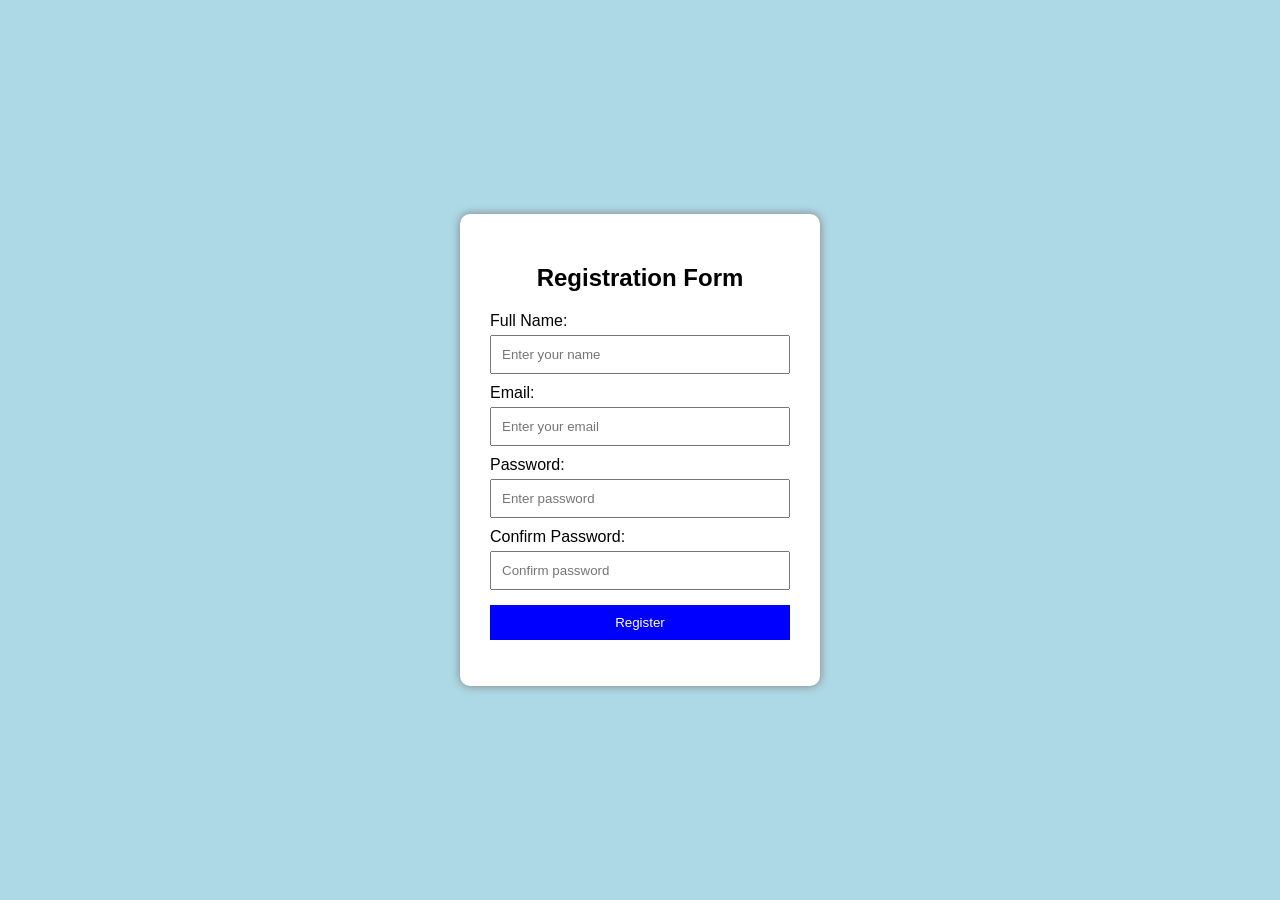
<file: index.html>
<!DOCTYPE html>
<html>
<head>
    <title>Registration Form</title>
    <link rel="stylesheet" href="style.css">
</head>
<body>

<div class="container">
    <h2>Registration Form</h2>

    <form id="registrationForm">
        <label>Full Name:</label>
        <input type="text" id="name"
               placeholder="Enter your name">

        <label>Email:</label>
        <input type="email" id="email"
               placeholder="Enter your email">

        <label>Password:</label>
        <input type="password" id="password"
               placeholder="Enter password">

        <label>Confirm Password:</label>
        <input type="password" id="confirm"
               placeholder="Confirm password">

        <button type="submit">Register</button>
    </form>

    <p id="message"></p>
</div>

<script src="script.js"></script>
</body>
</html>
</file>
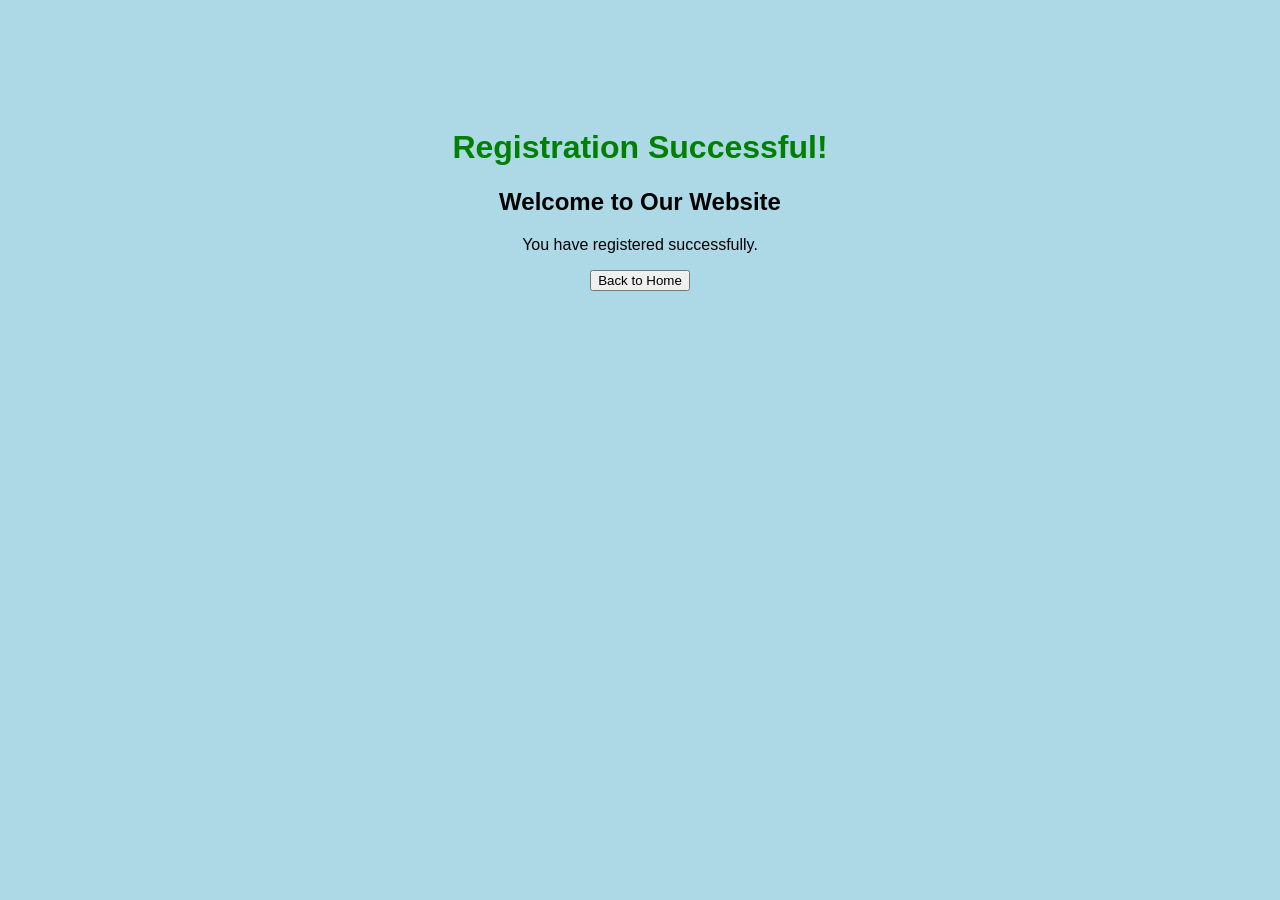
<file: welcome.html>
<!DOCTYPE html>
<html>
<head>
    <title>Welcome Page</title>
    <style>
        body {
            text-align: center;
            font-family: Arial;
            background-color: lightblue;
            padding-top: 100px;
        }
        h1 {
            color: green;
        }
    </style>
</head>
<body>

    <h1>Registration Successful!</h1>
    <h2>Welcome to Our Website</h2>
    <p>You have registered successfully.</p>

    <button onclick="window.location.href='index.html'">
        Back to Home
    </button>

</body>
</html>
</file>
<file: style.css>
body {
    font-family: Arial, sans-serif;
    background-color: lightblue;
    display: flex;
    justify-content: center;
    align-items: center;
    min-height: 100vh;
    margin: 0;
}

.container {
    background-color: white;
    padding: 30px;
    width: 300px;
    border-radius: 10px;
    box-shadow: 0 0 10px gray;
}

h2 {
    text-align: center;
}

label {
    display: block;
    margin-top: 10px;
}

input {
    width: 100%;
    padding: 10px;
    margin-top: 5px;
    box-sizing: border-box;
}

button {
    width: 100%;
    padding: 10px;
    margin-top: 15px;
    background-color: blue;
    color: white;
    border: none;
    cursor: pointer;
}

#message {
    text-align: center;
}
</file>
